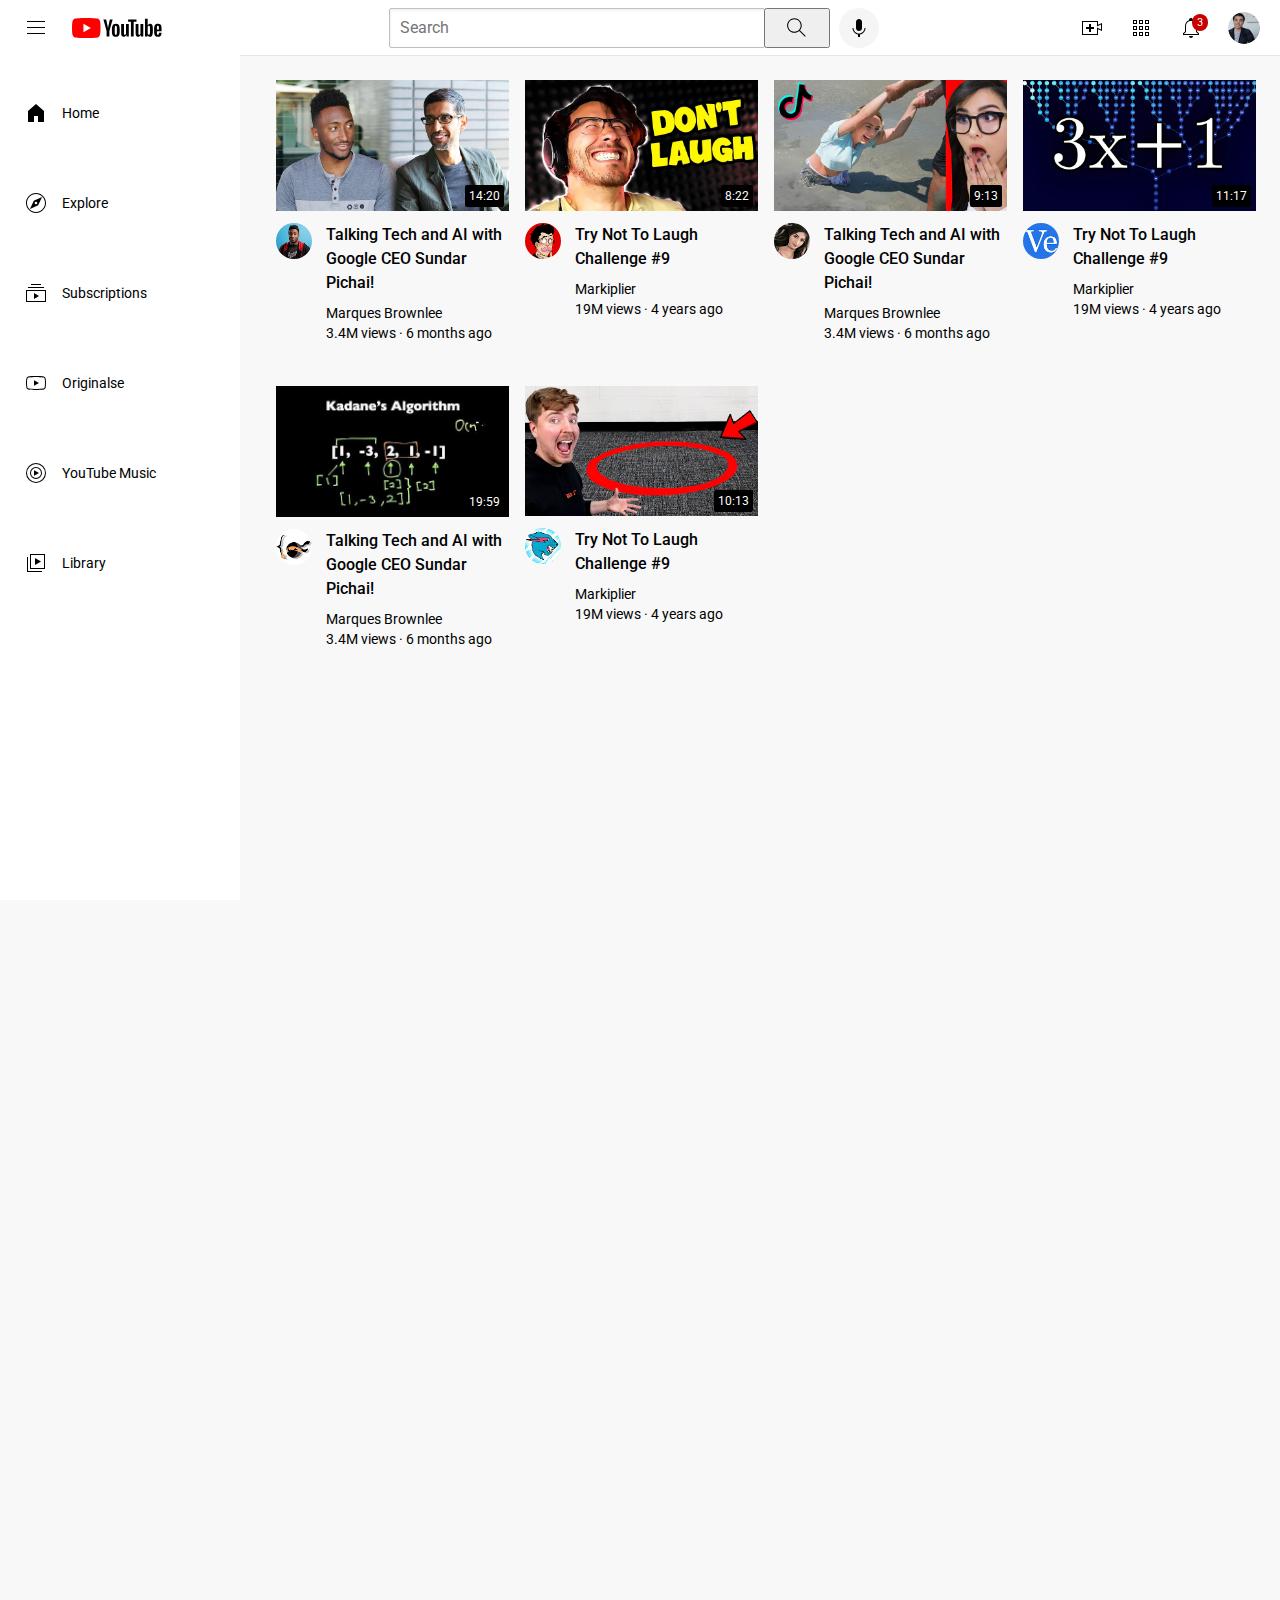
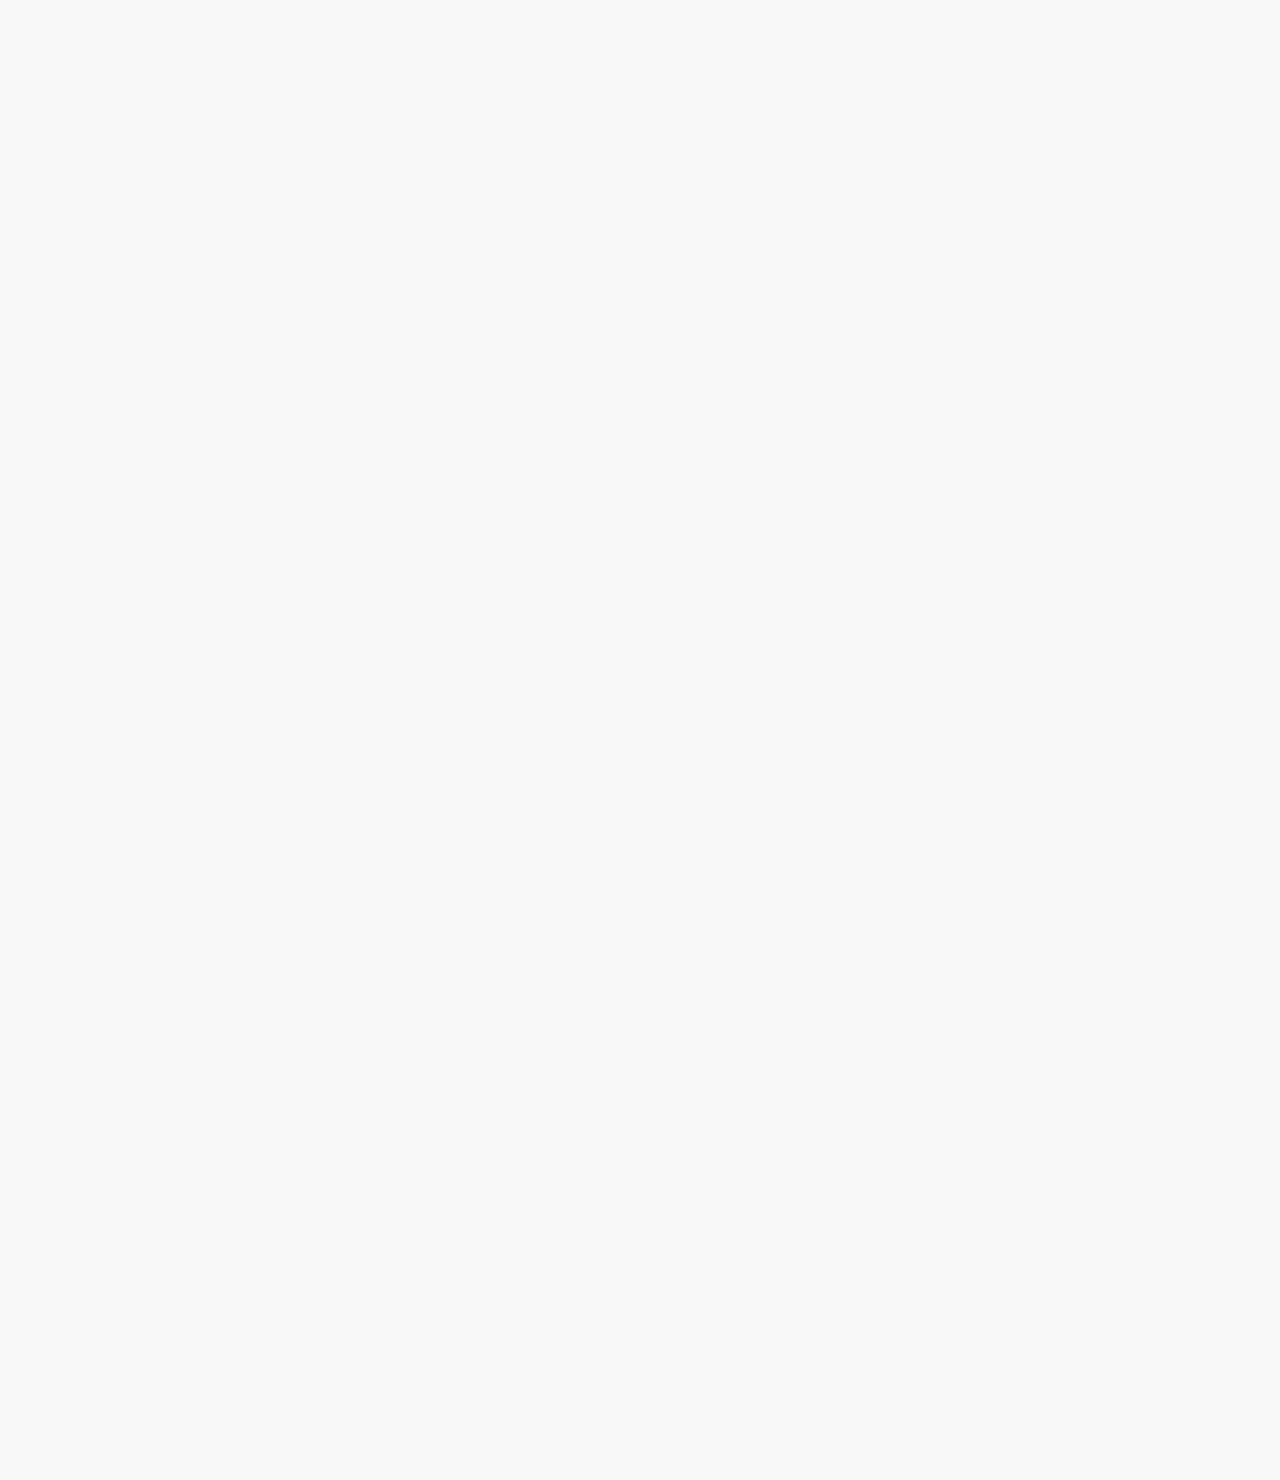
<file: index.html>
<!DOCTYPE html>
<html>

<head>
    <title>Youtube.com Clone</title>
    <link rel="preconnect" href="https://fonts.googleapis.com">
    <link rel="preconnect" href="https://fonts.gstatic.com" crossorigin>
    <link
        href="https://fonts.googleapis.com/css2?family=Montserrat:ital,wght@0,100..900;1,100..900&family=Playfair+Display:ital,wght@0,400..900;1,400..900&family=Roboto:ital,wght@0,100..900;1,100..900&display=swap"
        rel="stylesheet">
    <link rel="stylesheet" href="styles/general.css">
    <link rel="stylesheet" href="styles/header.css">
    <link rel="stylesheet" href="styles/video.css">
    <link rel="stylesheet" href="styles/sidebar.css">
</head>

<body>
    <header class="header">
        <div class="left-section">
            <img class="hamburger-menu" src="icons/hamburger-menu.svg">
            <img class="youtube-logo" src="icons/youtube-logo.svg">
        </div>
        <div class="middle-section">
            <input class="search-bar" type="text" placeholder="Search">
            <button class="search-button">
                <img class="search-icon" src="icons/search.svg">
                <div class="tooltip">Search</div>
                <!--put postion absolute inside position relative-->
            </button>
            <button class="voice-search-button">
                <img class="voice-search-icon" src="icons/voice-search-icon.svg" </button>
                <div class="tooltip">Search with your voice</div>
        </div>
        <div class="right-section">
            <div class="upload-icon-container">
                <img class="upload-icon" src="icons/upload.svg">
                <div class="tooltip">Create</div>
            </div>

            <div class="youtube-apps-container">
                <img class="youtube-apps-icon" src="icons/youtube-apps.svg">
                <div class="tooltip">YouTube Apps</div>
            </div>

            <div class="notifications-icon-container">
                <img class="notifications-icon" src="icons/notifications.svg">
                <div class="notifications-count">3</div>
                <div class="tooltip">Notifications</div>
            </div>
            <img class="current-user-picture" src="channel-pictures/my-channel.jpeg">
        </div>
    </header>

    <nav class="sidebar">
        <div class="sidebar-link">
            <img src="icons/home.svg">
            <div>Home</div>
        </div>
        <div class="sidebar-link">
            <img src="icons/explore.svg">
            <div>Explore</div>
        </div>
        <div class="sidebar-link">
            <img src="icons/subscriptions.svg">
            <div>Subscriptions</div>
        </div>
        <div class="sidebar-link">
            <img src="icons/originals.svg">
            <div>Originalse</div>
        </div>
        <div class="sidebar-link">
            <img src="icons/youtube-music.svg">
            <div>YouTube Music</div>
        </div>
        <div class="sidebar-link">
            <img src="icons/library.svg">
            <div>Library</div>
        </div>
    </nav>


    <main>
        <section class="video-grid">
            <div class="video-preview">
                <div class="thumbnail-row">
                    <a href="https://www.youtube.com/watch?v=n2RNcPRtAiY"><img class="thumbnail"
                            src="thumbnails/thumbnail-1.webp"></a>
                    <div class="video-time">
                        14:20
                    </div>
                </div>


                <div class="video-info-grid">
                    <div class="channel-picture">
                        <a href="https://www.youtube.com/watch?v=n2RNcPRtAiY"><img class="profile-picture"
                                src="channel-pictures/channel-1.jpeg">
                        </a>
                        <div class="tooltip">
                            <div class="tooltip-img">
                                <img class="profile-picture" src="channel-pictures/channel-1.jpeg">
                            </div>
                            <div class="tooltip-intro">
                                <p>
                                    Marques Brownlee
                                </p>

                                <p>
                                    15M subscribers
                                </p>
                            </div>
                        </div>
                    </div>
                    <div class="video-info">
                        <a href="https://www.youtube.com/watch?v=n2RNcPRtAiY">
                            <p class="video-title">
                                Talking Tech and AI with Google CEO Sundar Pichai!
                            </p>
                        </a>

                        <p class="video-author">
                            Marques Brownlee
                        </p>

                        <p class="video-stats">
                            3.4M views &#183; 6 months ago
                        </p>
                    </div>
                </div>
            </div>


            <div class="video-preview">
                <div class="thumbnail-row">
                    <img class="thumbnail" src="thumbnails/thumbnail-2.webp">
                    <div class="video-time">
                        8:22
                    </div>
                </div>

                <div class="video-info-grid">
                    <div class="channel-picture">
                        <img class="profile-picture" src="channel-pictures/channel-2.jpeg">
                    </div>

                    <div class="video-info">
                        <p class="video-title">
                            Try Not To Laugh Challenge #9
                        </p>

                        <p class="video-author">
                            Markiplier
                        </p>

                        <p class="video-stats">
                            19M views &#183; 4 years ago
                        </p>
                    </div>
                </div>
            </div>

            <div class="video-preview">
                <div class="thumbnail-row">
                    <img class="thumbnail" src="thumbnails/thumbnail-3.webp">
                    <div class="video-time">
                        9:13
                    </div>
                </div>

                <div class="video-info-grid">
                    <div class="channel-picture">
                        <img class="profile-picture" src="channel-pictures/channel-3.jpeg">
                    </div>
                    <div class="video-info">
                        <p class="video-title">
                            Talking Tech and AI with Google CEO Sundar Pichai!
                        </p>

                        <p class="video-author">
                            Marques Brownlee
                        </p>

                        <p class="video-stats">
                            3.4M views &#183; 6 months ago
                        </p>
                    </div>
                </div>
            </div>


            <div class="video-preview">
                <div class="thumbnail-row">
                    <img class="thumbnail" src="thumbnails/thumbnail-4.webp">
                    <div class="video-time">
                        11:17
                    </div>
                </div>

                <div class="video-info-grid">
                    <div class="channel-picture">
                        <img class="profile-picture" src="channel-pictures/channel-4.jpeg">
                    </div>

                    <div class="video-info">
                        <p class="video-title">
                            Try Not To Laugh Challenge #9
                        </p>

                        <p class="video-author">
                            Markiplier
                        </p>

                        <p class="video-stats">
                            19M views &#183; 4 years ago
                        </p>
                    </div>
                </div>
            </div>

            <div class="video-preview">
                <div class="thumbnail-row">
                    <img class="thumbnail" src="thumbnails/thumbnail-5.webp">
                    <div class="video-time">
                        19:59
                    </div>
                </div>

                <div class="video-info-grid">
                    <div class="channel-picture">
                        <img class="profile-picture" src="channel-pictures/channel-5.jpeg">
                    </div>
                    <div class="video-info">
                        <p class="video-title">
                            Talking Tech and AI with Google CEO Sundar Pichai!
                        </p>

                        <p class="video-author">
                            Marques Brownlee
                        </p>

                        <p class="video-stats">
                            3.4M views &#183; 6 months ago
                        </p>
                    </div>
                </div>
            </div>


            <div class="video-preview">
                <div class="thumbnail-row">
                    <img class="thumbnail" src="thumbnails/thumbnail-6.webp">
                    <div class="video-time">
                        10:13
                    </div>
                </div>

                <div class="video-info-grid">
                    <div class="channel-picture">
                        <img class="profile-picture" src="channel-pictures/channel-6.jpeg">
                    </div>

                    <div class="video-info">
                        <p class="video-title">
                            Try Not To Laugh Challenge #9
                        </p>

                        <p class="video-author">
                            Markiplier
                        </p>

                        <p class="video-stats">
                            19M views &#183; 4 years ago
                        </p>
                    </div>
                </div>
            </div>
        </section>
    </main>
</body>

</html>
</file>
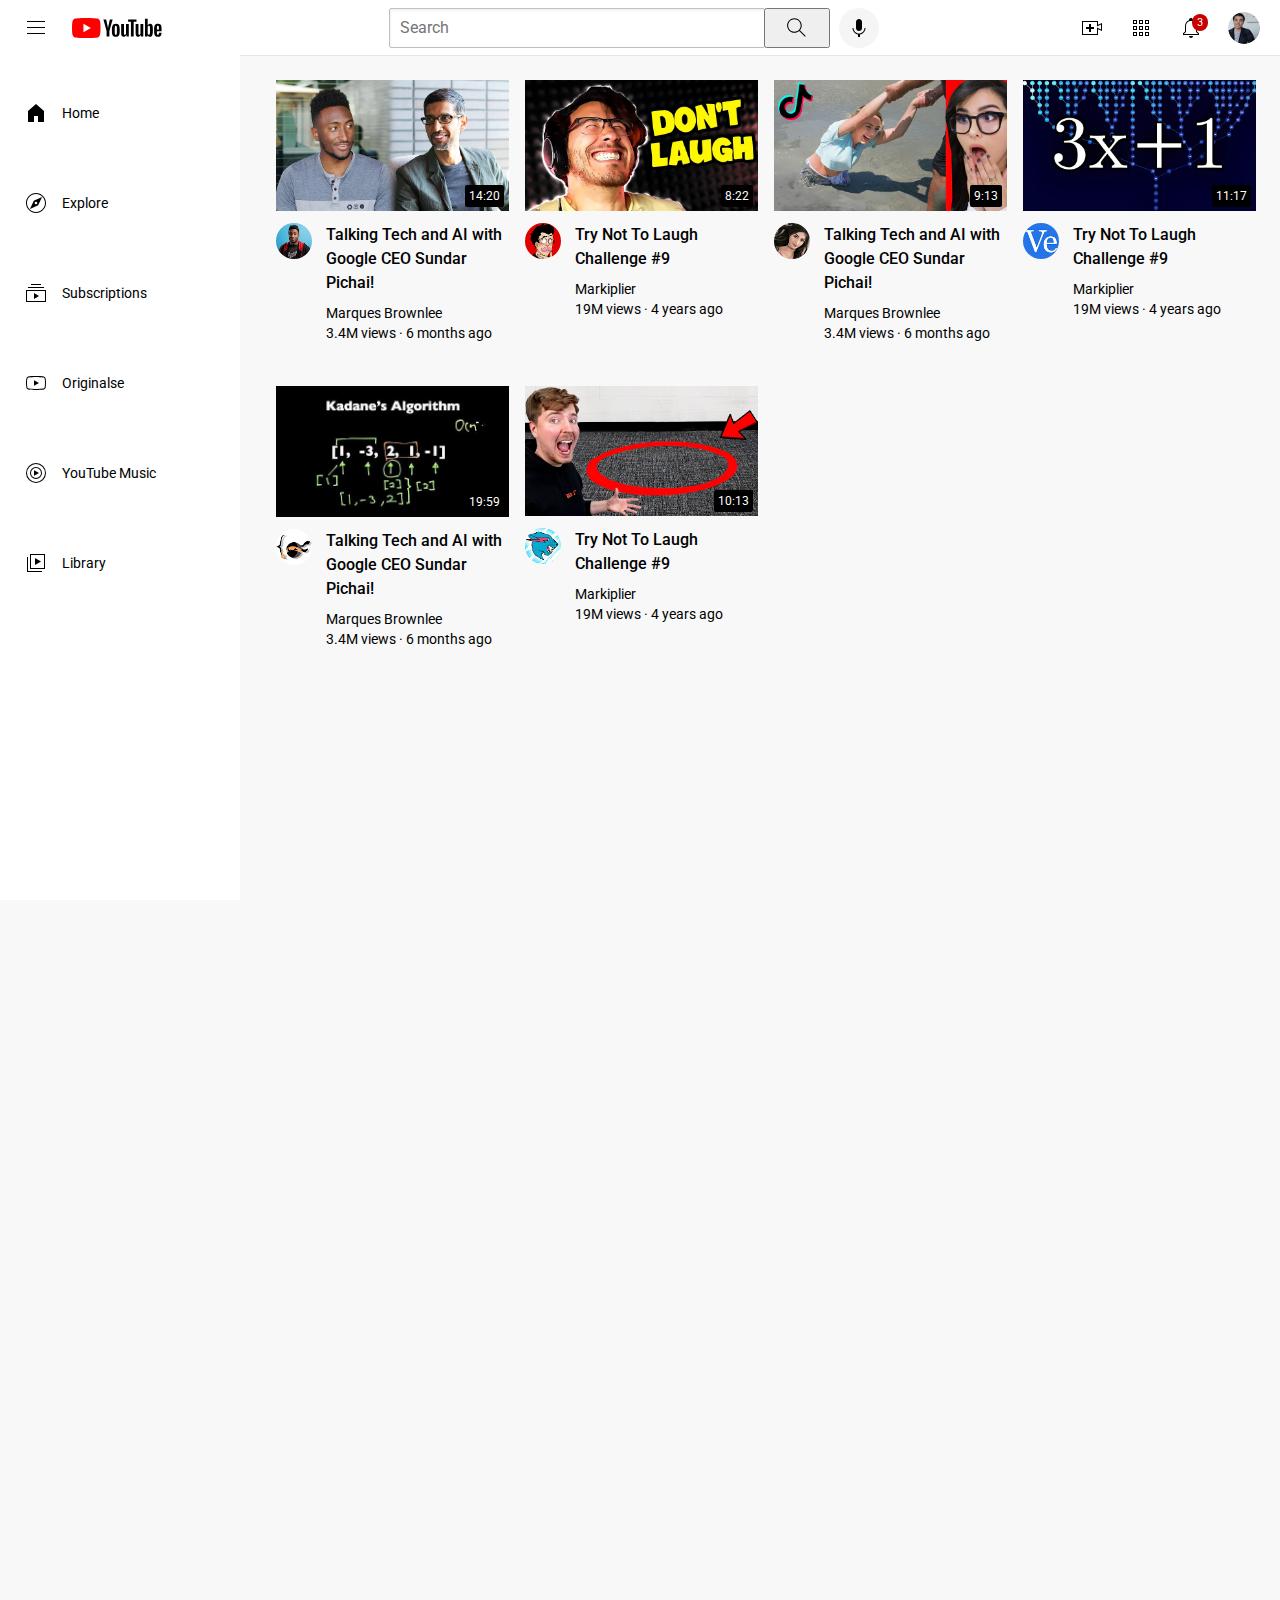
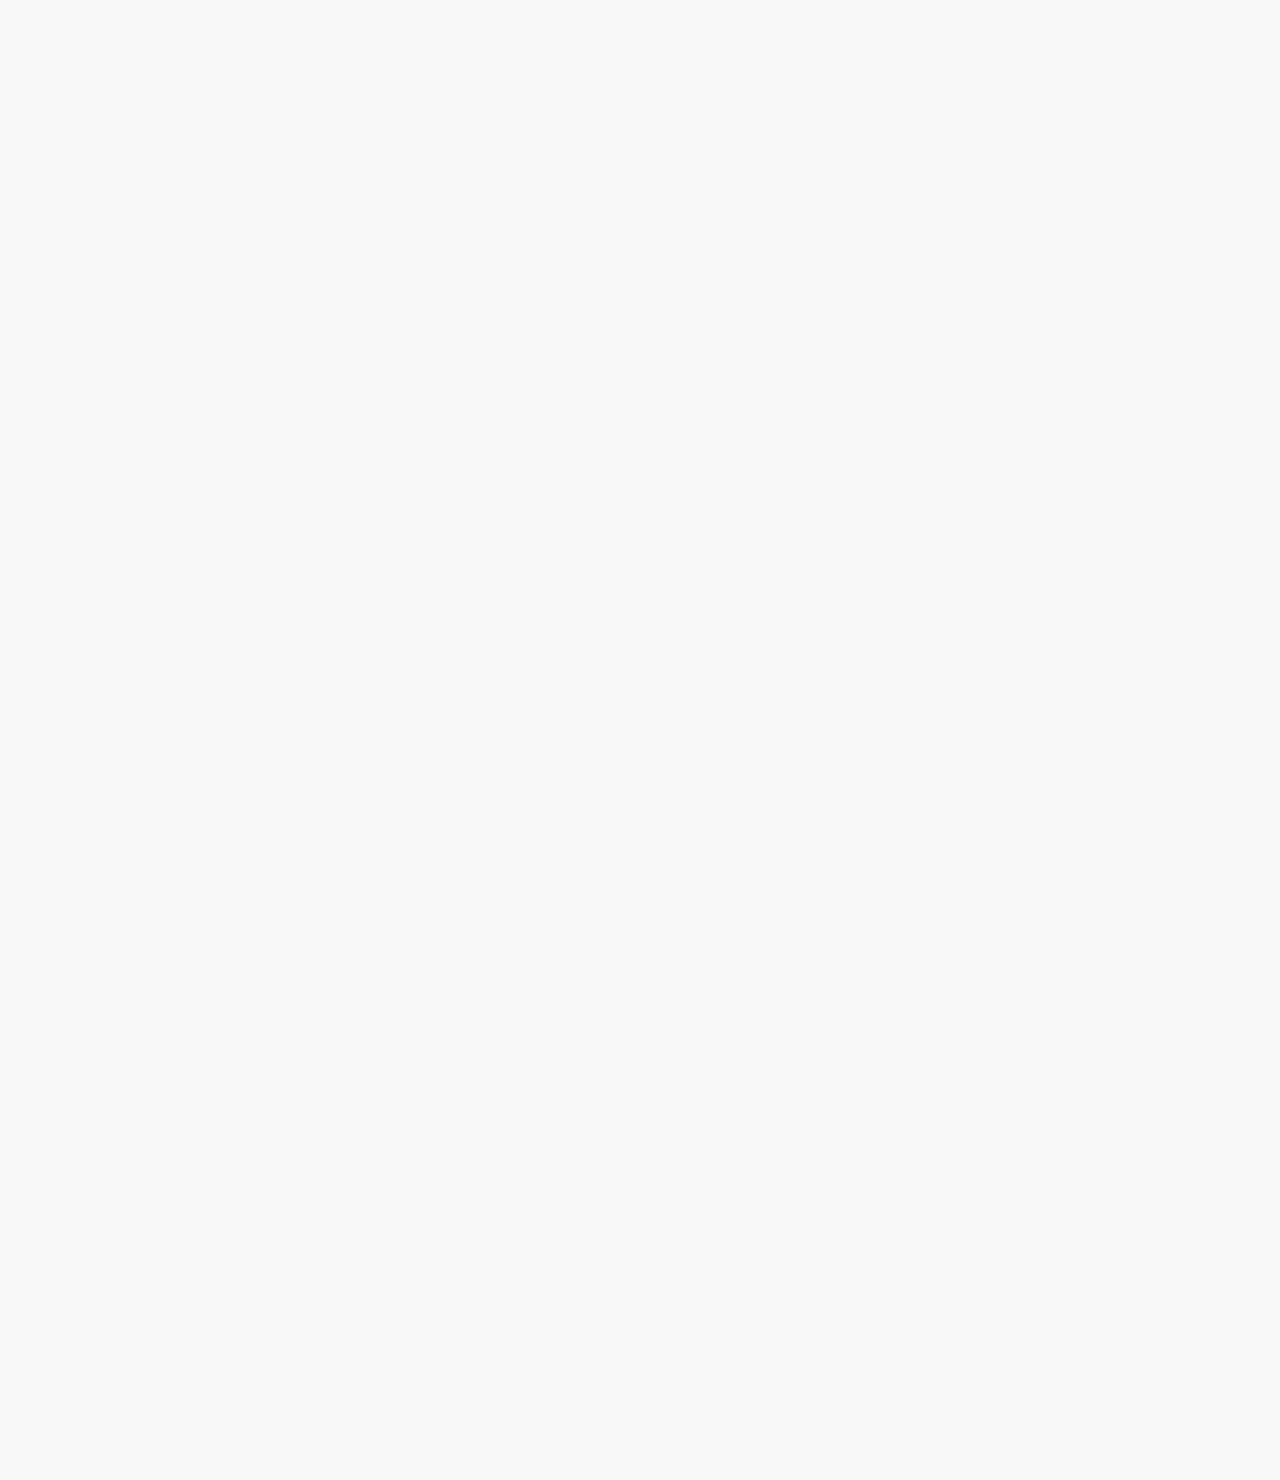
<file: youtube.html>
<!DOCTYPE html>
<html>

<head>
    <title>Youtube.com Clone</title>
    <link rel="preconnect" href="https://fonts.googleapis.com">
    <link rel="preconnect" href="https://fonts.gstatic.com" crossorigin>
    <link
        href="https://fonts.googleapis.com/css2?family=Montserrat:ital,wght@0,100..900;1,100..900&family=Playfair+Display:ital,wght@0,400..900;1,400..900&family=Roboto:ital,wght@0,100..900;1,100..900&display=swap"
        rel="stylesheet">
    <link rel="stylesheet" href="styles/general.css">
    <link rel="stylesheet" href="styles/header.css">
    <link rel="stylesheet" href="styles/video.css">
    <link rel="stylesheet" href="styles/sidebar.css">
</head>

<body>
    <header class="header">
        <div class="left-section">
            <img class="hamburger-menu" src="icons/hamburger-menu.svg">
            <img class="youtube-logo" src="icons/youtube-logo.svg">
        </div>
        <div class="middle-section">
            <input class="search-bar" type="text" placeholder="Search">
            <button class="search-button">
                <img class="search-icon" src="icons/search.svg">
                <div class="tooltip">Search</div>
                <!--put postion absolute inside position relative-->
            </button>
            <button class="voice-search-button">
                <img class="voice-search-icon" src="icons/voice-search-icon.svg" </button>
                <div class="tooltip">Search with your voice</div>
        </div>
        <div class="right-section">
            <div class="upload-icon-container">
                <img class="upload-icon" src="icons/upload.svg">
                <div class="tooltip">Create</div>
            </div>

            <div class="youtube-apps-container">
                <img class="youtube-apps-icon" src="icons/youtube-apps.svg">
                <div class="tooltip">YouTube Apps</div>
            </div>

            <div class="notifications-icon-container">
                <img class="notifications-icon" src="icons/notifications.svg">
                <div class="notifications-count">3</div>
                <div class="tooltip">Notifications</div>
            </div>
            <img class="current-user-picture" src="channel-pictures/my-channel.jpeg">
        </div>
    </header>

    <nav class="sidebar">
        <div class="sidebar-link">
            <img src="icons/home.svg">
            <div>Home</div>
        </div>
        <div class="sidebar-link">
            <img src="icons/explore.svg">
            <div>Explore</div>
        </div>
        <div class="sidebar-link">
            <img src="icons/subscriptions.svg">
            <div>Subscriptions</div>
        </div>
        <div class="sidebar-link">
            <img src="icons/originals.svg">
            <div>Originalse</div>
        </div>
        <div class="sidebar-link">
            <img src="icons/youtube-music.svg">
            <div>YouTube Music</div>
        </div>
        <div class="sidebar-link">
            <img src="icons/library.svg">
            <div>Library</div>
        </div>
    </nav>


    <main>
        <section class="video-grid">
            <div class="video-preview">
                <div class="thumbnail-row">
                    <a href="https://www.youtube.com/watch?v=n2RNcPRtAiY"><img class="thumbnail"
                            src="thumbnails/thumbnail-1.webp"></a>
                    <div class="video-time">
                        14:20
                    </div>
                </div>


                <div class="video-info-grid">
                    <div class="channel-picture">
                        <a href="https://www.youtube.com/watch?v=n2RNcPRtAiY"><img class="profile-picture"
                                src="channel-pictures/channel-1.jpeg">
                        </a>
                        <div class="tooltip">
                            <div class="tooltip-img">
                                <img class="profile-picture" src="channel-pictures/channel-1.jpeg">
                            </div>
                            <div class="tooltip-intro">
                                <p>
                                    Marques Brownlee
                                </p>

                                <p>
                                    15M subscribers
                                </p>
                            </div>
                        </div>
                    </div>
                    <div class="video-info">
                        <a href="https://www.youtube.com/watch?v=n2RNcPRtAiY">
                            <p class="video-title">
                                Talking Tech and AI with Google CEO Sundar Pichai!
                            </p>
                        </a>

                        <p class="video-author">
                            Marques Brownlee
                        </p>

                        <p class="video-stats">
                            3.4M views &#183; 6 months ago
                        </p>
                    </div>
                </div>
            </div>


            <div class="video-preview">
                <div class="thumbnail-row">
                    <img class="thumbnail" src="thumbnails/thumbnail-2.webp">
                    <div class="video-time">
                        8:22
                    </div>
                </div>

                <div class="video-info-grid">
                    <div class="channel-picture">
                        <img class="profile-picture" src="channel-pictures/channel-2.jpeg">
                    </div>

                    <div class="video-info">
                        <p class="video-title">
                            Try Not To Laugh Challenge #9
                        </p>

                        <p class="video-author">
                            Markiplier
                        </p>

                        <p class="video-stats">
                            19M views &#183; 4 years ago
                        </p>
                    </div>
                </div>
            </div>

            <div class="video-preview">
                <div class="thumbnail-row">
                    <img class="thumbnail" src="thumbnails/thumbnail-3.webp">
                    <div class="video-time">
                        9:13
                    </div>
                </div>

                <div class="video-info-grid">
                    <div class="channel-picture">
                        <img class="profile-picture" src="channel-pictures/channel-3.jpeg">
                    </div>
                    <div class="video-info">
                        <p class="video-title">
                            Talking Tech and AI with Google CEO Sundar Pichai!
                        </p>

                        <p class="video-author">
                            Marques Brownlee
                        </p>

                        <p class="video-stats">
                            3.4M views &#183; 6 months ago
                        </p>
                    </div>
                </div>
            </div>


            <div class="video-preview">
                <div class="thumbnail-row">
                    <img class="thumbnail" src="thumbnails/thumbnail-4.webp">
                    <div class="video-time">
                        11:17
                    </div>
                </div>

                <div class="video-info-grid">
                    <div class="channel-picture">
                        <img class="profile-picture" src="channel-pictures/channel-4.jpeg">
                    </div>

                    <div class="video-info">
                        <p class="video-title">
                            Try Not To Laugh Challenge #9
                        </p>

                        <p class="video-author">
                            Markiplier
                        </p>

                        <p class="video-stats">
                            19M views &#183; 4 years ago
                        </p>
                    </div>
                </div>
            </div>

            <div class="video-preview">
                <div class="thumbnail-row">
                    <img class="thumbnail" src="thumbnails/thumbnail-5.webp">
                    <div class="video-time">
                        19:59
                    </div>
                </div>

                <div class="video-info-grid">
                    <div class="channel-picture">
                        <img class="profile-picture" src="channel-pictures/channel-5.jpeg">
                    </div>
                    <div class="video-info">
                        <p class="video-title">
                            Talking Tech and AI with Google CEO Sundar Pichai!
                        </p>

                        <p class="video-author">
                            Marques Brownlee
                        </p>

                        <p class="video-stats">
                            3.4M views &#183; 6 months ago
                        </p>
                    </div>
                </div>
            </div>


            <div class="video-preview">
                <div class="thumbnail-row">
                    <img class="thumbnail" src="thumbnails/thumbnail-6.webp">
                    <div class="video-time">
                        10:13
                    </div>
                </div>

                <div class="video-info-grid">
                    <div class="channel-picture">
                        <img class="profile-picture" src="channel-pictures/channel-6.jpeg">
                    </div>

                    <div class="video-info">
                        <p class="video-title">
                            Try Not To Laugh Challenge #9
                        </p>

                        <p class="video-author">
                            Markiplier
                        </p>

                        <p class="video-stats">
                            19M views &#183; 4 years ago
                        </p>
                    </div>
                </div>
            </div>
        </section>
    </main>
</body>

</html>
</file>
<file: styles/general.css>
p {
    font-family: Roboto, Arial;
    margin-top: 0;
    margin-bottom: 0;
    ;
}

body {
    /* this style below will be inherited*/
    margin: 0;
    padding-top: 80px;
    padding-left: 96px;
    padding-right: 24px;
    background-color: rgb(248, 248, 248);
    height: 3000px;
    font-family: roboto, arial;
}
</file>
<file: styles/header.css>
.header {
    height: 55px;
    display: flex;
    flex-direction: row;
    justify-content: space-between;
    position: fixed;
    top: 0px;
    left: 0px;
    right: 0px;
    z-index: 100;

    background-color: white;
    border-bottom-width: 1px;
    border-bottom-style: solid;
    border-bottom-color: rgb(230, 230, 230);
}

.left-section {
    display: flex;
    align-items: center;
}

.hamburger-menu {
    height: 24px;
    margin-left: 24px;
    margin-right: 24px;
}

.youtube-logo {
    height: 20px;
}

.middle-section {
    flex: 1;
    margin-left: 70px;
    margin-right: 35px;
    max-width: 500px;
    display: flex;
    align-items: center;
}

.search-bar {
    flex: 1;
    height: 36px;
    font-size: 16px;
    padding-left: 10px;
    border: 1px solid rgb(192, 192, 192);
    border-radius: 2px;
    box-shadow: inset 1px 2px 3px rgba(0, 0, 0, 0.05);
    width: 0;
}

.search-bar::placeholder {
    font-family: roboto, arial;
    font-size: 16px;
}

.search-button,
.voice-search-button {
    height: 40px;
    width: 66px;
    margin-left: -1px;
    margin-right: 10px;
    position: relative;
    display: flex;
    justify-content: center;
    align-items: center;
    cursor: pointer;
}

.upload-icon-container,
.youtube-apps-container,
.notifications-icon-container {
    position: relative;
    display: flex;
    justify-content: center;
    align-items: center;
    cursor: pointer;
}

.search-button .tooltip,
.voice-search-button .tooltip,
.upload-icon-container .tooltip,
.youtube-apps-container .tooltip,
.notifications-icon-container .tooltip {
    position: absolute;
    font-family: roboto;
    background-color: gray;
    color: white;
    font-size: 12px;
    padding-top: 4px;
    padding-bottom: 4px;
    padding-left: 8px;
    padding-right: 8px;
    border-radius: 2px;
    bottom: -30px;
    opacity: 0;
    transition: opacity 0.15s;
    pointer-events: none;
    white-space: nowrap;
}

.search-button:hover .tooltip,
.voice-search-button:hover .tooltip,
.upload-icon-container:hover .tooltip,
.youtube-apps-container:hover .tooltip,
.notifications-icon-container:hover .tooltip {
    opacity: 1;
}

.search-icon {
    height: 25px;
}

.voice-search-button {
    height: 40px;
    width: 40px;
    border-radius: 20px;
    border: none;
    background-color: rgb(245, 245, 245);
    position: relative;
}

.voice-search-icon {
    height: 24px;
}

.voice-search-button:hover .tooltip {
    opacity: 1;
}


.right-section {
    width: 180px;
    display: flex;
    align-items: center;
    justify-content: space-between;
    margin-right: 20px;
    flex-shrink: 0;
}

.upload-icon {
    height: 24px;
}

.youtube-apps-icon {
    height: 24px;
}

.notifications-icon {
    height: 24px;
}

.notifications-icon-container {
    position: relative;
}

.notifications-count {
    position: absolute;
    top: -2px;
    right: -5px;
    background-color: rgb(200, 0, 0);
    color: white;
    font-family: roboto, arial;
    font-size: 11px;
    padding: 2px 5px 2px 5px;
    border-radius: 10px;
}

.current-user-picture {
    height: 32px;
    border-radius: 16px;
}
</file>
<file: styles/video.css>
.thumbnail {
    width: 100%;
}

a {
    text-decoration: none;
}

.video-title {
    margin-top: 0px;
    font-size: 14px;
    font-weight: 500;
    line-height: 20px;
    margin-bottom: 10px;
    color: black;
}

.video-info-grid {
    display: grid;
    grid-template-columns: 50px 1fr;
}

.channel-picture {
    position: relative;
}

.tooltip {
    display: flex;
    flex-direction: row;
    justify-content: center;
    align-items: center;
    position: absolute;
    background-color: white;
    padding: 10px 20px 10px 20px;
    border-radius: 8px;
    box-shadow: 2px 2px 8px rgba(0, 0, 0, 0.188);
    top: 45px;
    right: -150px;
    opacity: 0;
    pointer-events: none;
    transition: opacity 0.15s;
}

.channel-picture:hover .tooltip {
    opacity: 1;
}

.tooltip-intro {
    display: inline-block;
    margin-left: 8px;
}

.tooltip p {
    font-family: roboto, arial;
    font-size: 12px;
    display: flex;
    flex-direction: row;
}

.profile-picture {
    width: 36px;
    border-radius: 50px;
}

.thumbnail-row {
    margin-bottom: 8px;
    position: relative;
}

.video-time {
    font-size: 12px;
    font-weight: 500px;
    padding: 4px;

    border-radius: 2px;

    background-color: black;
    color: white;
    position: absolute;
    bottom: 8px;
    right: 5px;

}

.video-author,
.video-stats {
    font-size: 12px;
    color: (96, 96, 96);
}

.video-author {
    margin-bottom: 4px;
}

.video-grid {
    display: grid;
    grid-template-columns: 1fr 1fr 1fr;
    column-gap: 16px;
    row-gap: 45px;
}

@media(max-width: 750px) {
    .video-grid {
        grid-template-columns: 1fr 1fr;
    }
}

@media (min-width:751px) and (max-width:999px) {
    .video-grid {
        grid-template-columns: 1fr 1fr 1fr;
    }
}

@media(min-width:1200px) {
    .video-grid {
        margin-left: 180px;
        grid-template-columns: 1fr 1fr 1fr 1fr;
    }

    .video-title {
        font-size: 16px;
        line-height: 24px;
    }

    .video-author,
    .video-stats {
        font-size: 14px;
    }
}
</file>
<file: styles/sidebar.css>
@media (max-width: 1200px) {
    .sidebar {
        position: fixed;
        left: 0;
        bottom: 0;
        top: 55px;
        background-color: white;
        width: 72px;
        z-index: 200;
        padding-top: 5px;
    }

    .sidebar-link {
        height: 74px;
        display: flex;
        justify-content: center;
        align-items: center;
        flex-direction: column;
        cursor: pointer;
    }

    .sidebar-link:hover {
        background-color: rgb(235, 235, 235);
    }

    .sidebar-link img {
        height: 24px;
        margin-bottom: 4px;
    }

    .sidebar-link div {
        font-family: Roboto, arial;
        font-size: 10px;
    }
}

@media (min-width: 1200.1px) {
    .sidebar {
        position: fixed;
        left: 0;
        bottom: 0;
        top: 55px;
        background-color: white;
        width: 240px;
        z-index: 200;
        padding-top: 13px;
    }

    .sidebar-link {
        height: 74px;
        display: flex;
        align-items: center;
        cursor: pointer;
        padding: 8px 24px;
    }

    .sidebar-link:hover {
        background-color: rgb(235, 235, 235);
    }

    .sidebar-link img {
        height: 24px;
        margin-right: 14px;
    }

    .sidebar-link div {
        font-family: Roboto, arial;
        font-size: 14px;
    }
}
</file>
